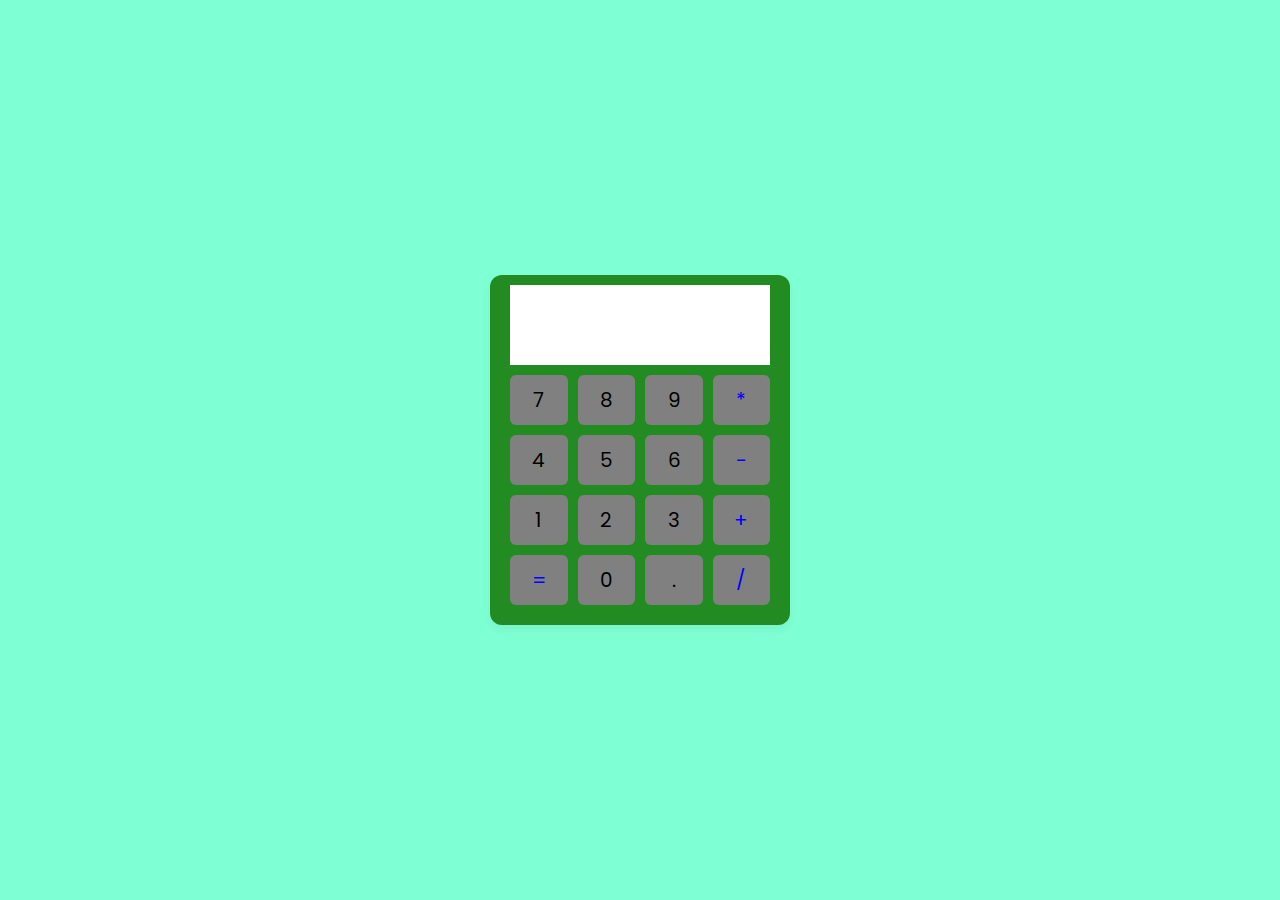
<file: index.html>
<!DOCTYPE html>
<html lang="en">
  <head>
    <meta charset="UTF-8" />
    <meta http-equiv="X-UA-Compatible" content="IE=edge" />
    <meta name="viewport" content="width=device-width, initial-scale=1.0" />
    <title>Calculator </title>
    <link rel="stylesheet" href="style.css" />
  </head>
  <body>
    <div class="container">
      <input type="text" class="display" />

      <div class="buttons">
        
        <button data-value="7">7</button>
        <button data-value="8">8</button>
        <button data-value="9">9</button>
        <button class="operator" data-value="*">*</button>

        <button data-value="4">4</button>
        <button data-value="5">5</button>
        <button data-value="6">6</button>
        <button class="operator" data-value="-">-</button>

        <button data-value="1">1</button>
        <button data-value="2">2</button>
        <button data-value="3">3</button>
        <button class="operator" data-value="+">+</button>

        
        <button class="operator" data-value="=">=</button>
        <button data-value="0">0</button>
        <button data-value=".">.</button>
        <button class="operator" data-value="/">/</button>
        

      </div>
    </div>

    <script src="script.js"></script>
  </body>
</html>
</file>
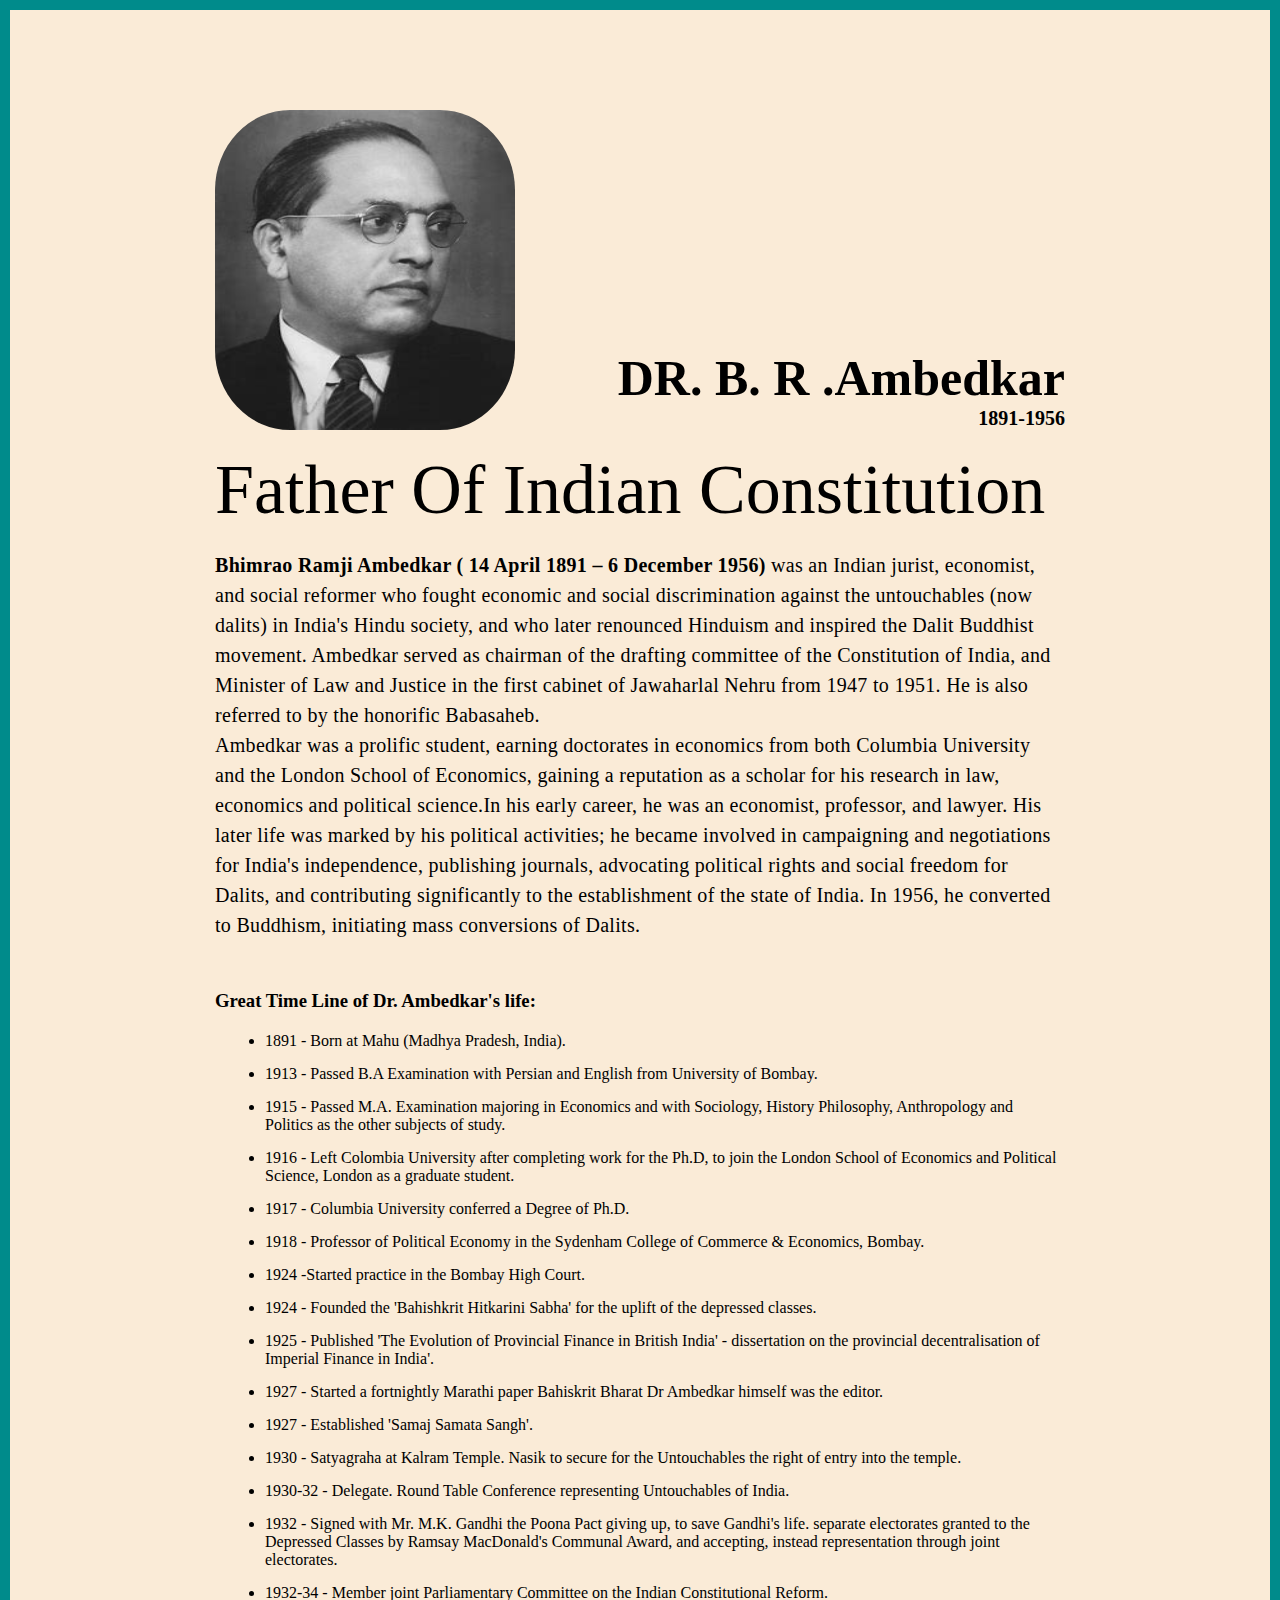
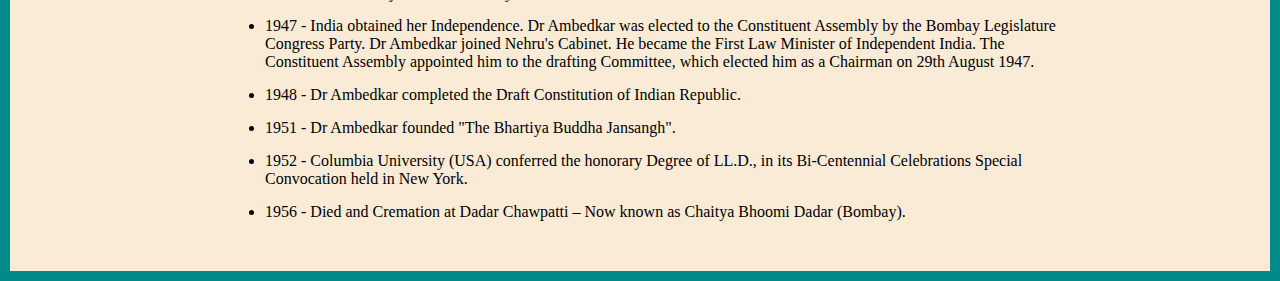
<file: Tribute page/index.html>
<!DOCTYPE html>
<html lang="en">
    <head>
        <meta charset="UTF-8">
        <meta http-equiv="X-UA-Compatible" content="IE=edge">
        <meta name="viewport" content="width=device-width, initial-scale=1.0">
        <title>tribute Page</title>
        <link rel="stylesheet" href="style.css"/>
    </head>
    <body>
        <div class="container">
            <div class="content">
                <section class="top_section">
                    <div class="image_container">
                        <img src="ambedkar.jpg" alt="DR.B.R.Ambedkar" />
                    </div>
                    <div>
                        <h1>DR. B. R .Ambedkar</h1>
                        <h4>1891-1956</h4>
                    </div>
                </section>
                <section class="about_section">
                    <h2>Father Of Indian Constitution</h2>
                    <p>
                        <b>Bhimrao Ramji Ambedkar ( 14 April 1891 – 6 December 1956)</b> was an Indian jurist, economist, and social reformer who fought
                         economic and social discrimination against the untouchables (now dalits) in India's Hindu society, and who later renounced Hinduism 
                         and inspired the Dalit Buddhist movement. Ambedkar served as chairman of the drafting committee of the Constitution of India, and
                          Minister of Law and Justice in the first cabinet of Jawaharlal Nehru from 1947 to 1951. He is also referred to by the honorific Babasaheb.
                    </p>
                    
                    <p>Ambedkar was a prolific student, earning doctorates in economics from both Columbia University and the London School of 
                        Economics, gaining a reputation as a scholar for his research in law, economics and political science.In his early career, he was an 
                        economist, professor, and lawyer. His later life was marked by his political activities; he became involved in campaigning and 
                        negotiations for India's independence, publishing journals, advocating political rights and social freedom for Dalits, and contributing 
                        significantly to the establishment of the state of India. In 1956, he converted to Buddhism, initiating mass conversions of Dalits.</p>
                </section>
                <section class="timeline_section">


                <h3>Great Time Line of Dr. Ambedkar's life:</h3>
                <ul>
                    <li> 1891 - Born at Mahu (Madhya Pradesh, India).</li>
                    <li>1913 - Passed B.A Examination with Persian and English from University of Bombay.</li>
                    <li>1915 - Passed M.A. Examination majoring in Economics and with Sociology, History Philosophy, Anthropology and Politics as the other subjects of study.</li>
                    <li> 1916 - Left Colombia University after completing work for the Ph.D, to join the London School of Economics and Political Science, London as a graduate student.
                </li>
                <li>1917 - Columbia University conferred a Degree of Ph.D.</li>
                <li>1918 - Professor of Political Economy in the Sydenham College of Commerce & Economics, Bombay.</li>
                <li>1924 -Started practice in the Bombay High Court.</li>

                <li> 1924 - Founded the 'Bahishkrit Hitkarini Sabha' for the uplift of the depressed classes.</li>
                
                <li>1925 - Published 'The Evolution of Provincial Finance in British India' - dissertation on the provincial decentralisation of Imperial Finance in India'.</li>
                
                <li>1927 - Started a fortnightly Marathi paper Bahiskrit Bharat Dr Ambedkar himself was the editor.</li>
                
                <li>1927 - Established 'Samaj Samata Sangh'.</li>
                
                
                <li>1930 - Satyagraha at Kalram Temple. Nasik to secure for the Untouchables the right of entry into the temple.</li>
                
                <li>1930-32 - Delegate. Round Table Conference representing Untouchables of India.</li>
                
                <li> 1932 - Signed with Mr. M.K. Gandhi the Poona Pact giving up, to save Gandhi's life. separate electorates granted to the Depressed Classes by Ramsay MacDonald's Communal Award, and accepting, instead representation through joint electorates.</li>
                
                <li> 1932-34 - Member joint Parliamentary Committee on the Indian Constitutional Reform.</li>
                
                <li> 1947 - India obtained her Independence. Dr Ambedkar was elected to the Constituent Assembly by the Bombay Legislature Congress Party. Dr Ambedkar joined Nehru's Cabinet. He became the First Law Minister of Independent India. The Constituent Assembly appointed him to the drafting Committee, which elected him as a Chairman on 29th August 1947.</li>
                
                <li> 1948 - Dr Ambedkar completed the Draft Constitution of Indian Republic.</li>
                
                <li> 1951 - Dr Ambedkar founded "The Bhartiya Buddha Jansangh".</li>
                
                <li> 1952 - Columbia University (USA) conferred the honorary Degree of LL.D., in its Bi-Centennial Celebrations Special Convocation held in New York.</li>
                
                <li> 1956 - Died and Cremation at Dadar Chawpatti – Now known as Chaitya Bhoomi Dadar (Bombay).
                </li>                </ul>
                </section>
                
            </div>
        </div>
    </body>
</html>
</file>
<file: style.css>
@import url("https://fonts.googleapis.com/css2?family=Poppins:wght@300;400;500;600;700&display=swap");
* {
  margin: 0;
  padding: 0;
  box-sizing: border-box;
  font-family: "Poppins", sans-serif;
}
body {
  height: 100vh;
  display: flex;
  align-items: center;
  justify-content: center;
  background:aquamarine;
}
.container {
  position: relative;
  max-width: 300px;
  width: 100%;
  border-radius: 12px;
  padding: 10px 20px 20px;
  background:forestgreen;
  box-shadow: 0 5px 10px rgba(0, 0, 0, 0.05);
}
.display {
  height: 80px;
  width: 100%;
  outline: none;
  border: none;
  text-align: right;
  margin-bottom: 10px;
  font-size: 25px;
  color: #000e1a;
  pointer-events: none;
}
.buttons {
  display: grid;
  grid-gap: 10px;
  grid-template-columns: repeat(4, 1fr);
}
.buttons button {
  padding: 10px;
  border-radius: 6px;
  border: none;
  font-size: 20px;
  cursor: pointer;
  background-color: gray;
}
.buttons button:active {
  transform: scale(0.99);
}
.operator {
  color: blue;
}
</file>
<file: Tribute page/style.css>
*{
    margin:0;
    padding:0;
    box-sizing: border-box;
}

.container{
    background-color: antiquewhite;
    min-height: 100vh;
    border:10px solid darkcyan

}
.content{
    max-width:850px;
    margin:0 auto;
}
.top_section{
    margin-top: 100px;
    display:flex;
    justify-content: space-between;
    align-items: flex-end;
}
.top_section h1{
    font-size: 50px;
    font-weight: bold;
    color: black;
    text-transform: unset;
}
.top_section h4{
    font-size: 20px;
    text-align: end;
}
.image_container{
    border-radius: 25%;
    overflow: hidden;
}
.image_container,
img{
    width: 300px;
    height:320px;
}
.about_section{
    margin-top: 20px;
}
.about_section h2{
    font-size: 70px;
    font-weight: 400;
    margin-bottom: 20px;
}
.about_section p{
    font-size: 20px;
    line-height: 30px;
    letter-spacing: 0.3px;
}
.timeline_section{
    margin: 50px 0;
}
.timeline_section h3{
    margin-bottom: 20px;
}
.timeline_section ul{
    margin-left: 50px;
}
.timeline_section li{
    margin-bottom: 15px;
}
</file>
